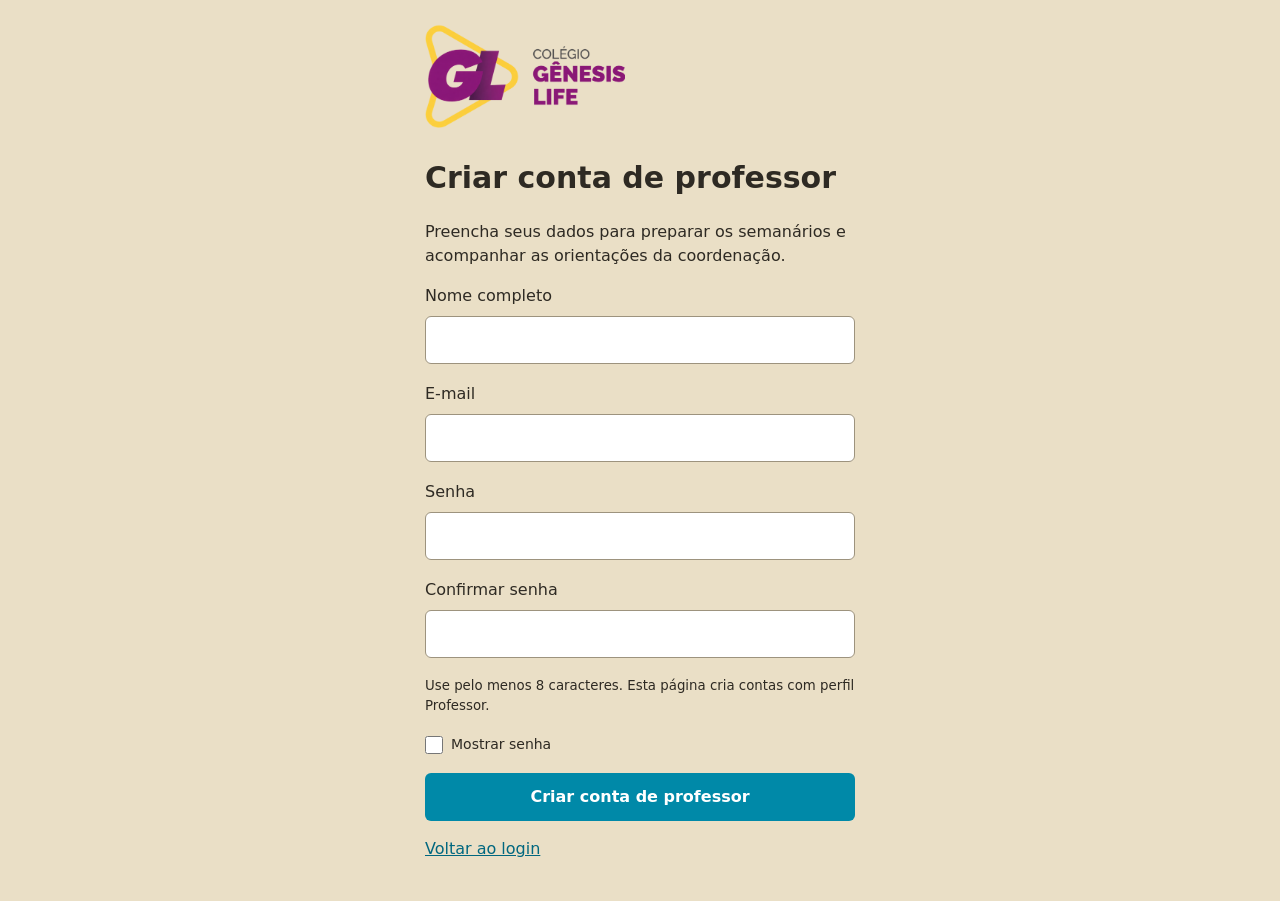
<file: criar-conta.html>
<!doctype html>
<html lang="pt-BR"><head><meta charset="utf-8"><meta name="viewport" content="width=device-width,initial-scale=1">
<meta name="referrer" content="no-referrer"><title>Criar conta | Semanário</title>
<style>
*{box-sizing:border-box}body{margin:0;min-height:100vh;display:grid;place-items:center;padding:24px;background:#eadfc6;color:#2e2a23;font:16px/1.5 system-ui,sans-serif}
main{width:100%;max-width:430px}img{width:200px;height:auto}h1{font-size:30px}form,label{display:grid;gap:8px}form{gap:18px}input,button{min-height:48px;border-radius:6px;padding:10px 12px;font:inherit}input{border:1px solid #9d937e;background:#fff}button{border:0;background:#0089a8;color:#fff;font-weight:600;cursor:pointer}button:disabled{opacity:.6;cursor:wait}a{color:#00677f}#message{white-space:pre-wrap} [hidden]{display:none!important}
</style><script defer src="js/teacher-signup.js"></script><script defer src="js/password-visibility.js"></script>
</head><body><main>
<img src="assets/logo.png?v=2" alt="Colégio Gênesis Life">
<h1>Criar conta de professor</h1><p>Preencha seus dados para preparar os semanários e acompanhar as orientações da coordenação.</p>
<p id="message" role="status" aria-live="polite"></p>
<form id="signup-form">
<label>Nome completo<input name="name" type="text" autocomplete="name" minlength="2" maxlength="120" required></label>
<label>E-mail<input name="email" type="email" autocomplete="email" required></label>
<label>Senha<input name="password" type="password" data-password-field="true" autocomplete="new-password" minlength="8" required></label>
<label>Confirmar senha<input name="confirmation" type="password" data-password-field="true" autocomplete="new-password" minlength="8" required></label>
<small>Use pelo menos 8 caracteres. Esta página cria contas com perfil Professor.</small>
<label style="display:flex;align-items:center;gap:8px;font-size:14px;cursor:pointer"><input type="checkbox" data-password-toggle="true" style="width:18px;height:18px;margin:0;min-height:0">Mostrar senha</label>
<button>Criar conta de professor</button></form><p><a href="/">Voltar ao login</a></p></main></body></html>
</file>
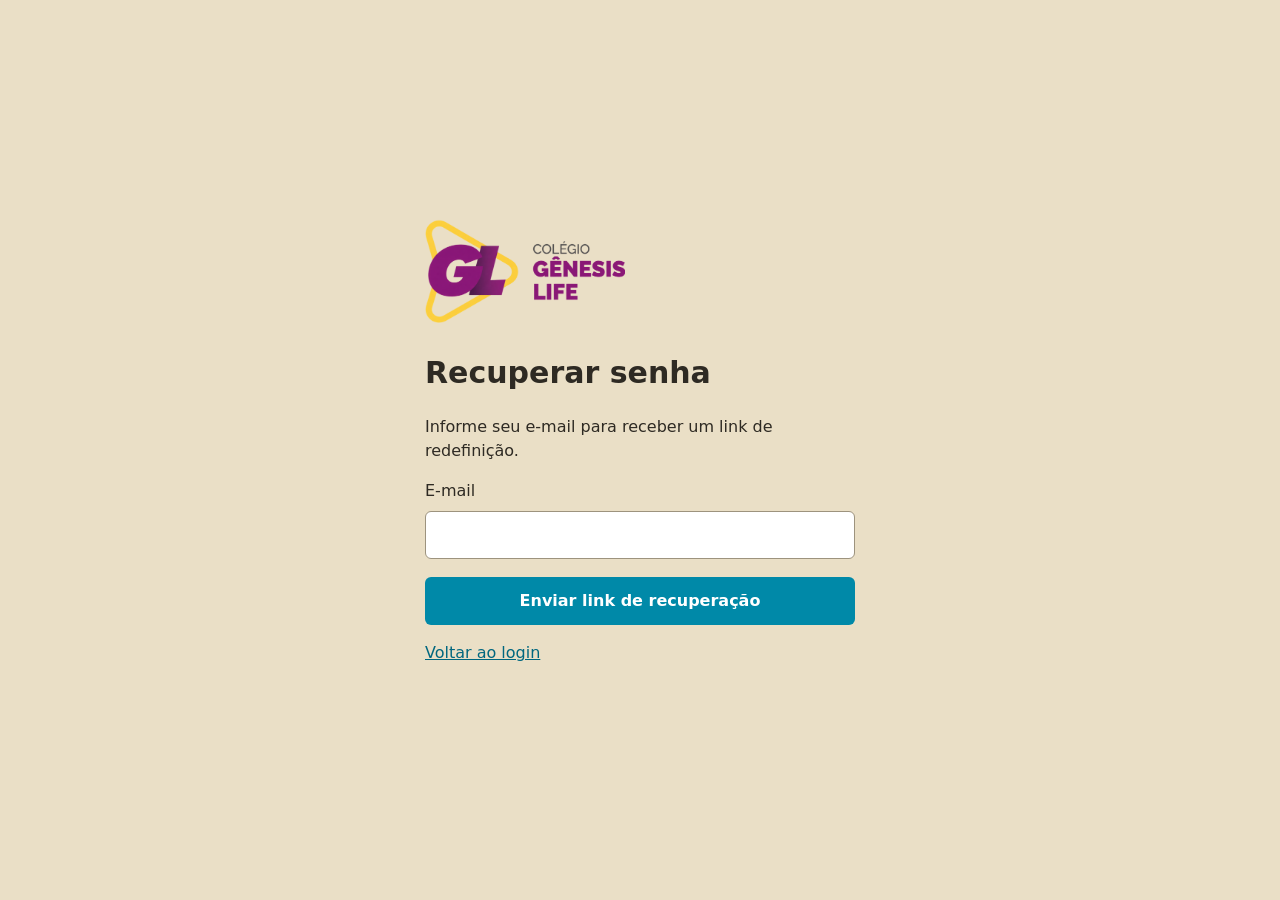
<file: redefinir-senha.html>
<!doctype html>
<html lang="pt-BR"><head><meta charset="utf-8"><meta name="viewport" content="width=device-width,initial-scale=1">
<meta name="referrer" content="no-referrer"><title>Redefinir senha | Semanário</title>
<style>
*{box-sizing:border-box}body{margin:0;min-height:100vh;display:grid;place-items:center;padding:24px;background:#eadfc6;color:#2e2a23;font:16px/1.5 system-ui,sans-serif}
main{width:100%;max-width:430px}img{width:200px;height:auto}h1{font-size:30px}form,label{display:grid;gap:8px}form{gap:18px}input,button{min-height:48px;border-radius:6px;padding:10px 12px;font:inherit}input{border:1px solid #9d937e;background:#fff}button{border:0;background:#0089a8;color:#fff;font-weight:600;cursor:pointer}button:disabled{opacity:.6;cursor:wait}a{color:#00677f}#message{white-space:pre-wrap} [hidden]{display:none!important}
</style><script defer src="js/password-recovery.js"></script><script defer src="js/password-visibility.js"></script>
</head><body><main>
<img src="assets/logo.png?v=2" alt="Colégio Gênesis Life">
<h1 id="title">Recuperar senha</h1><p id="intro">Informe seu e-mail para receber um link de redefinição.</p>
<p id="message" role="status" aria-live="polite"></p>
<form id="request-form"><label>E-mail<input name="email" type="email" autocomplete="email" required></label><button>Enviar link de recuperação</button></form>
<form id="reset-form" hidden><label>Nova senha<input name="password" type="password" data-password-field="true" autocomplete="new-password" minlength="8" required></label><label>Confirmar nova senha<input name="confirmation" type="password" data-password-field="true" autocomplete="new-password" minlength="8" required></label><small>Use pelo menos 8 caracteres.</small><label style="display:flex;align-items:center;gap:8px;font-size:14px;cursor:pointer"><input type="checkbox" data-password-toggle="true" style="width:18px;height:18px;margin:0;min-height:0">Mostrar senha</label>
<button>Salvar nova senha</button></form>
<p><a href="/">Voltar ao login</a></p></main></body></html>
</file>
